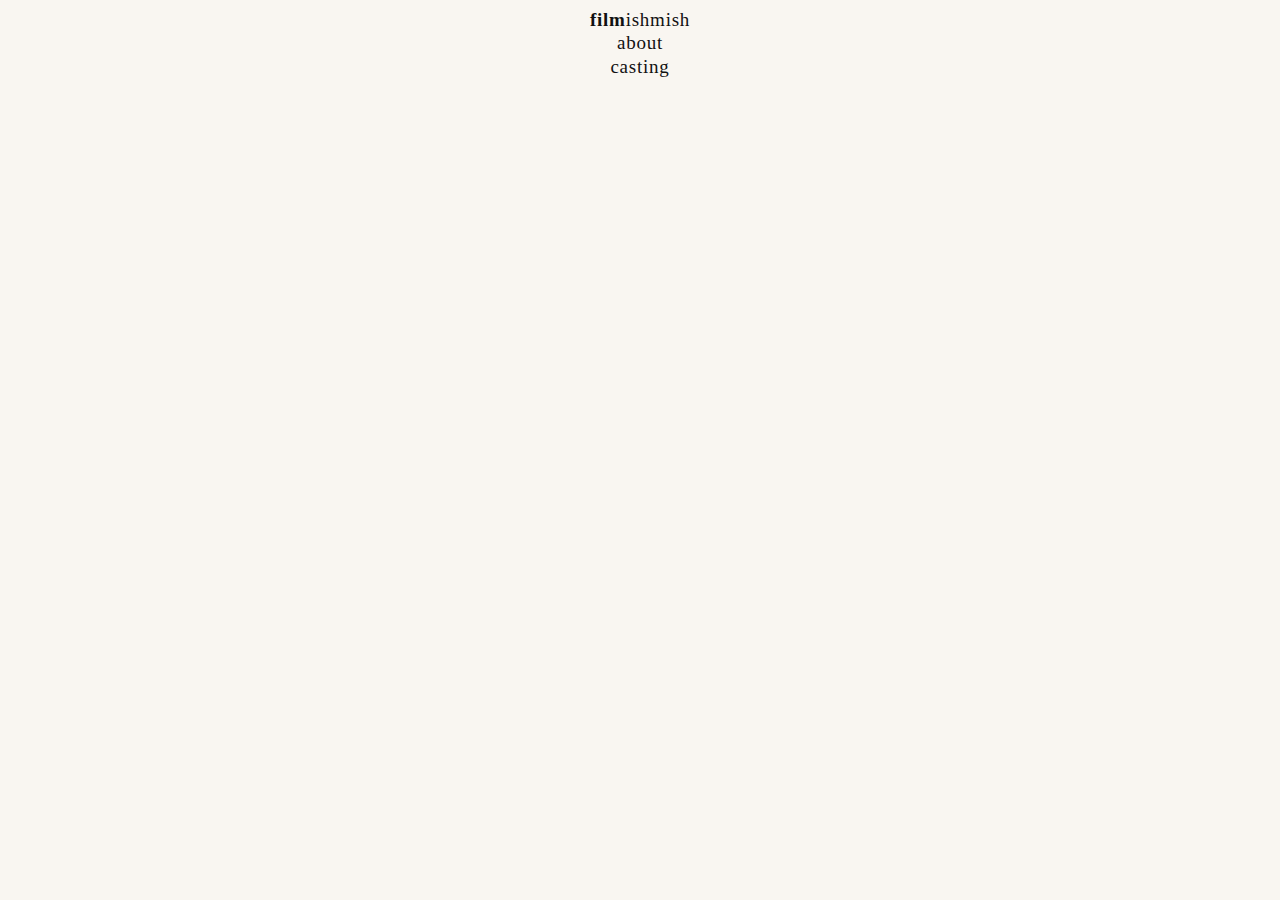
<file: index.html>
<!DOCTYPE html>
<html lang="en">
<head>
  <meta charset="UTF-8" />
  <meta name="viewport" content="width=device-width, initial-scale=1.0" />
  <title>filmishmish</title>
  <link href="https://fonts.googleapis.com/css2?family=Libre+Baskerville:ital,wght@0,400;0,700;1,400&display=swap" rel="stylesheet" />
  <style>
    * { margin: 0; padding: 0; box-sizing: border-box; }
    body {
      min-height: 100vh;
      display: flex;
      align-items: flex-start;
      justify-content: center;
      padding-top: 10px;
      background: #f9f6f1;
      font-family: helvetica-neue, Georgia, serif;
    }
    .container {
      display: flex;
      flex-direction: column;
      align-items: center;
      gap: 2px;
    }
    .title-link {
      text-decoration: none;
      display: inline-block;
    }
    .title-link:hover .title {
      animation: wiggle 0.4s ease;
    }
    .title {
      font-size: clamp(8px, 2.5vw, 19px);
      letter-spacing: 0.04em;
      color: #111;
      line-height: 1;
      display: inline-block;
      cursor: pointer;
    }
    .title .bold { font-weight: 700; }
    .title .regular { font-weight: 400; }
    nav {
      display: flex;
      flex-direction: column;
      align-items: center;
      gap: 2px;
    }
    nav a {
      font-size: clamp(8px, 2.5vw, 19px);
      font-weight: 300;
      color: #111;
      text-decoration: none;
      letter-spacing: 0.04em;
      display: inline-block;
      transition: color 0.2s;
    }
    nav a:hover {
      color: #555;
      animation: wiggle 0.4s ease;
    }
    .film {
      font-weight: 800;
    }
    @keyframes wiggle {
      0%   { transform: rotate(0deg); }
      15%  { transform: rotate(-4deg); }
      30%  { transform: rotate(4deg); }
      45%  { transform: rotate(-3deg); }
      60%  { transform: rotate(3deg); }
      75%  { transform: rotate(-1.5deg); }
      90%  { transform: rotate(1.5deg); }
      100% { transform: rotate(0deg); }
    }
  </style>
</head>
<body>
  <div class="container">
    <a href="https://asreenz.github.io/filmishmish/films.html" class="title-link">
      <h1 class="title"><span class="bold">film</span><span class="regular">ishmish</span></h1>
    </a>
    <nav>
      <a href="https://asreenz.github.io/filmishmish/about.html" ">about</a>
       <a href="https://asreenz.github.io/filmishmish/casting.html">casting</a>
    </nav>
  </div>
</body>
</html>
</file>
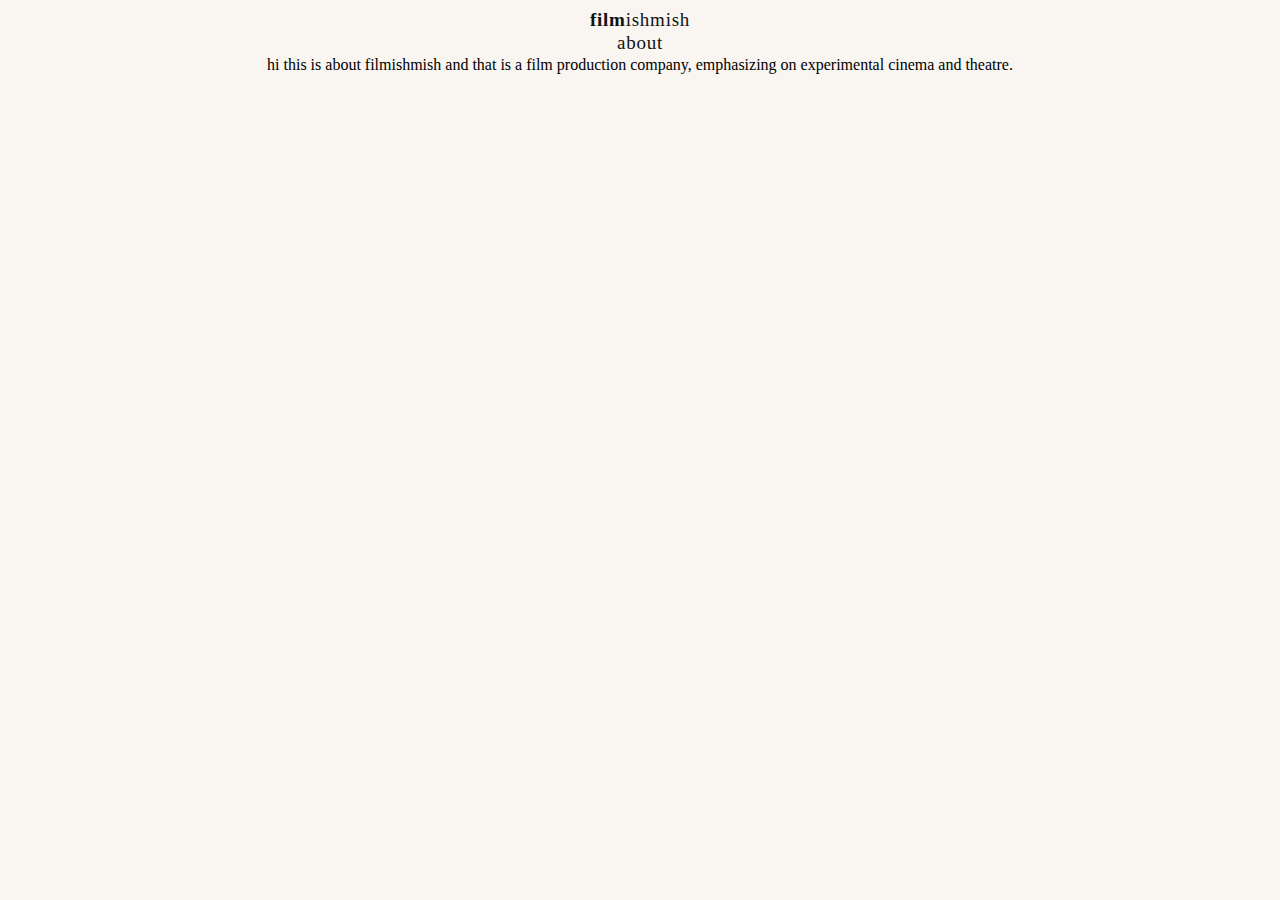
<file: about.html>
<!DOCTYPE html>
<html lang="en">
<head>
  <link rel="stylesheet" href="films.css">
  <meta charset="UTF-8" />
  <meta name="viewport" content="width=device-width, initial-scale=1.0" />
  <title>filmishmish</title>
  <link href="https://fonts.googleapis.com/css2?family=Libre+Baskerville:ital,wght@0,400;0,700;1,400&display=swap" rel="stylesheet" />
  <style>
    * { margin: 0; padding: 0; box-sizing: border-box; }
    body {
      min-height: 100vh;
      display: flex;
      align-items: flex-start;
      justify-content: center;
      padding-top: 10px;
      background: #f9f6f1;
      font-family: helvetica-neue, Georgia, serif;
    }
    .container {
      display: flex;
      flex-direction: column;
      align-items: center;
      gap: 2px;
    }
    .title-link {
      text-decoration: none;
      display: inline-block;
    }
    .title-link:hover .title {
      animation: wiggle 0.4s ease;
    }
    .title {
      font-size: clamp(8px, 2.5vw, 19px);
      letter-spacing: 0.04em;
      color: #111;
      line-height: 1;
      display: inline-block;
      cursor: pointer;
    }
    .title .bold { font-weight: 700; }
    .title .regular { font-weight: 400; }
    nav {
      display: flex;
      flex-direction: column;
      align-items: center;
      gap: 2px;
    }
    nav a {
      font-size: clamp(8px, 2.5vw, 19px);
      font-weight: 300;
      color: #111;
      text-decoration: none;
      letter-spacing: 0.04em;
      display: inline-block;
      transition: color 0.2s;
    }
    nav a:hover {
      color: #555;
      animation: wiggle 0.4s ease;
    }
    .film {
      font-weight: 800;
    }
    @keyframes wiggle {
      0%   { transform: rotate(0deg); }
      15%  { transform: rotate(-4deg); }
      30%  { transform: rotate(4deg); }
      45%  { transform: rotate(-3deg); }
      60%  { transform: rotate(3deg); }
      75%  { transform: rotate(-1.5deg); }
      90%  { transform: rotate(1.5deg); }
      100% { transform: rotate(0deg); }
    }
  </style>
</head>
<body>
  <div class="container">
    <a href="https://asreenz.github.io/filmishmish/films.html" class="title-link">
      <h1 class="title"><span class="bold">film</span><span class="regular">ishmish</span></h1>
    </a>
    <nav>
      <a href="https://asreenz.github.io/filmishmish/about.html" ">about</a>
    </nav>
    <div class="about">
      <a>hi this is about filmishmish and that is a film production company, emphasizing on experimental cinema and theatre. </a>
    </div>
   
  </div>
</body>
</html>
</file>
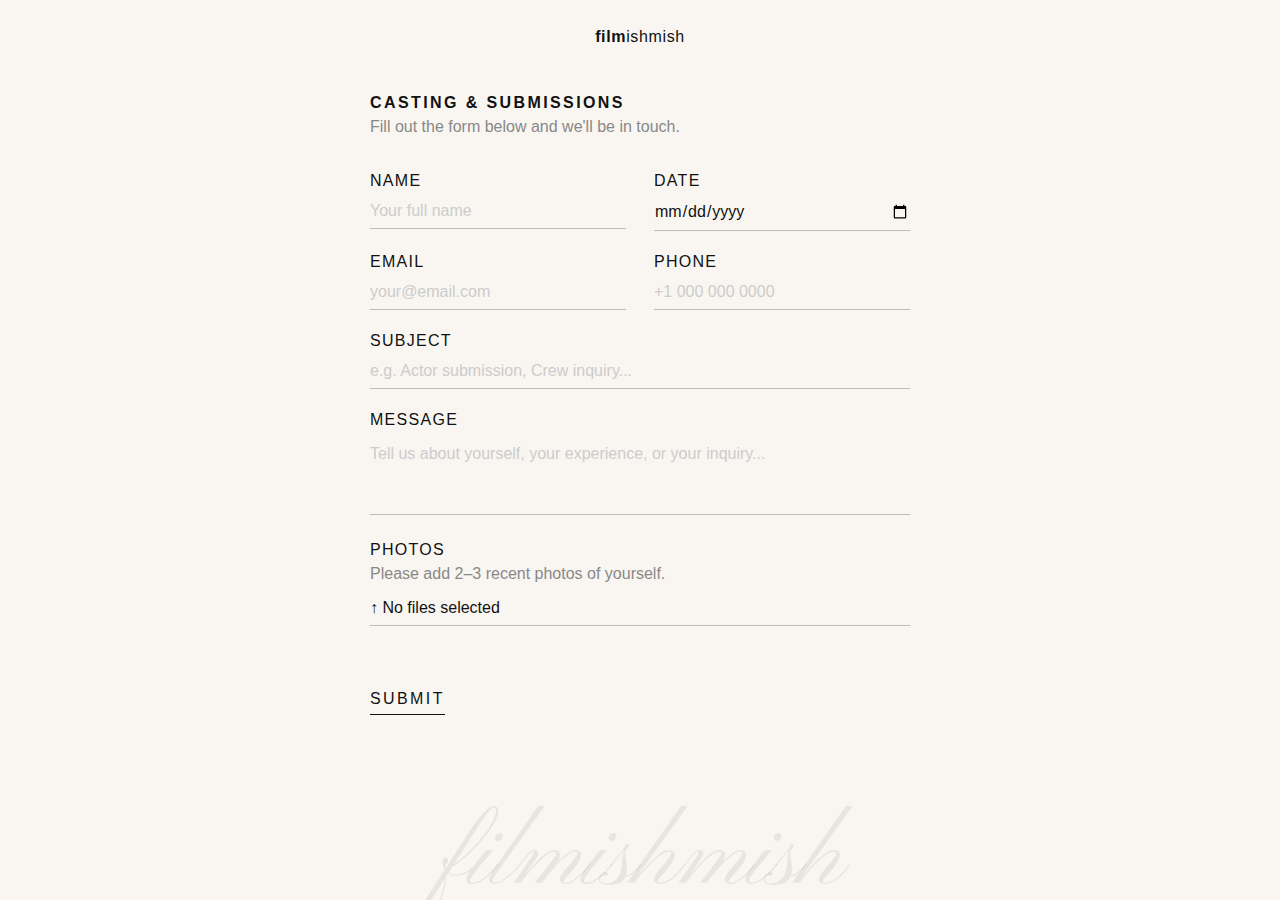
<file: casting (1).html>
<!DOCTYPE html>
<html lang="en">
<head>
  <meta charset="UTF-8" />
  <meta name="viewport" content="width=device-width, initial-scale=1.0" />
  <title>casting — filmishmish</title>
  <link href="https://fonts.googleapis.com/css2?family=Pinyon+Script&display=swap" rel="stylesheet" />
  <style>
    * { margin: 0; padding: 0; box-sizing: border-box; }

    body {
      min-height: 100vh;
      background: #f9f6f1;
      font-family: Helvetica, 'Helvetica Neue', Arial, sans-serif;
      font-size: 12pt;
      font-weight: 400;
      color: #111;
      padding: 28px 24px 120px;
    }

    header {
      text-align: center;
      margin-bottom: 48px;
    }

    .title-link {
      text-decoration: none;
      display: inline-block;
    }

    .title-link:hover .title {
      animation: wiggle 0.4s ease;
    }

    .title {
      font-size: 12pt;
      letter-spacing: 0.04em;
      color: #111;
      line-height: 1;
      display: inline-block;
      cursor: pointer;
    }

    .title .bold    { font-weight: 700; }
    .title .regular { font-weight: 400; }

    /* Form wrapper */
    .form-wrap {
      max-width: 540px;
      margin: 0 auto;
    }

    .form-heading {
      font-size: 12pt;
      font-weight: 700;
      letter-spacing: 0.15em;
      text-transform: uppercase;
      color: #111;
      margin-bottom: 6px;
    }

    .form-sub {
      font-size: 12pt;
      font-weight: 400;
      color: #888;
      margin-bottom: 36px;
    }

    .field {
      margin-bottom: 22px;
    }

    label {
      display: block;
      font-size: 12pt;
      font-weight: 400;
      letter-spacing: 0.08em;
      text-transform: uppercase;
      color: #111;
      margin-bottom: 6px;
    }

    input[type="text"],
    input[type="email"],
    input[type="tel"],
    input[type="date"],
    textarea,
    select {
      width: 100%;
      font-family: Helvetica, 'Helvetica Neue', Arial, sans-serif;
      font-size: 12pt;
      font-weight: 400;
      color: #111;
      background: transparent;
      border: none;
      border-bottom: 1px solid #bbb;
      padding: 6px 0 8px;
      outline: none;
      border-radius: 0;
      transition: border-color 0.2s;
      appearance: none;
      -webkit-appearance: none;
    }

    input[type="date"] {
      color: #111;
    }

    input::placeholder,
    textarea::placeholder {
      color: #ccc;
      font-weight: 400;
    }

    input:focus,
    textarea:focus,
    select:focus {
      border-bottom-color: #111;
    }

    textarea {
      resize: none;
      height: 80px;
      line-height: 1.6;
    }

    .upload-note {
      font-size: 12pt;
      color: #888;
      margin-bottom: 10px;
    }

    input[type="file"] {
      display: none;
    }

    .file-label {
      display: inline-block;
      font-size: 12pt;
      font-family: Helvetica, 'Helvetica Neue', Arial, sans-serif;
      color: #111;
      border-bottom: 1px solid #bbb;
      padding: 6px 0 8px;
      width: 100%;
      cursor: pointer;
      transition: border-color 0.2s;
    }

    .file-label:hover {
      border-bottom-color: #111;
    }

    .file-label::before {
      content: '↑  ';
      font-size: 12pt;
    }

    /* Two-column row */
    .row {
      display: grid;
      grid-template-columns: 1fr 1fr;
      gap: 28px;
    }

    .submit-btn {
      margin-top: 36px;
      background: none;
      border: none;
      border-bottom: 1px solid #111;
      font-family: Helvetica, 'Helvetica Neue', Arial, sans-serif;
      font-size: 12pt;
      font-weight: 400;
      letter-spacing: 0.15em;
      text-transform: uppercase;
      color: #111;
      padding: 6px 0;
      cursor: pointer;
      display: inline-block;
      transition: color 0.2s, border-color 0.2s;
    }

    .submit-btn:hover {
      color: #888;
      border-bottom-color: #888;
    }

    /* Confirmation message (hidden by default) */
    .confirm {
      display: none;
      margin-top: 28px;
      font-size: 12pt;
      color: #888;
      letter-spacing: 0.05em;
    }

    /* Watermark */
    .watermark {
      position: fixed;
      bottom: -0.1em;
      left: 0;
      width: 100%;
      text-align: center;
      font-family: 'Pinyon Script', cursive;
      color: rgba(17, 17, 17, 0.07);
      white-space: nowrap;
      pointer-events: none;
      line-height: 1;
      z-index: 0;
    }

    @keyframes wiggle {
      0%   { transform: rotate(0deg); }
      15%  { transform: rotate(-4deg); }
      30%  { transform: rotate(4deg); }
      45%  { transform: rotate(-3deg); }
      60%  { transform: rotate(3deg); }
      75%  { transform: rotate(-1.5deg); }
      90%  { transform: rotate(1.5deg); }
      100% { transform: rotate(0deg); }
    }

    @media (max-width: 480px) {
      .row { grid-template-columns: 1fr; gap: 0; }
    }
  </style>
</head>
<body>

  <header>
    <a href="https://asreenz.github.io/filmishmish/" class="title-link">
      <h1 class="title"><span class="bold">film</span><span class="regular">ishmish</span></h1>
    </a>
  </header>

  <div class="form-wrap">
    <div class="form-heading">Casting &amp; Submissions</div>
    <div class="form-sub">Fill out the form below and we'll be in touch.</div>

    <form id="castingForm" onsubmit="handleSubmit(event)">

      <div class="row">
        <div class="field">
          <label for="name">Name</label>
          <input type="text" id="name" name="name" placeholder="Your full name" required />
        </div>
        <div class="field">
          <label for="date">Date</label>
          <input type="date" id="date" name="date" required />
        </div>
      </div>

      <div class="row">
        <div class="field">
          <label for="email">Email</label>
          <input type="email" id="email" name="email" placeholder="your@email.com" required />
        </div>
        <div class="field">
          <label for="phone">Phone</label>
          <input type="tel" id="phone" name="phone" placeholder="+1 000 000 0000" />
        </div>
      </div>

      <div class="field">
        <label for="subject">Subject</label>
        <input type="text" id="subject" name="subject" placeholder="e.g. Actor submission, Crew inquiry..." required />
      </div>

      <div class="field">
        <label for="message">Message</label>
        <textarea id="message" name="message" placeholder="Tell us about yourself, your experience, or your inquiry..." required></textarea>
      </div>

      <div class="field">
        <label for="photos">Photos</label>
        <div class="upload-note">Please add 2–3 recent photos of yourself.</div>
        <input type="file" id="photos" name="photos" accept="image/*" multiple required />
        <div class="file-label" id="fileLabel">No files selected</div>
      </div>

      <button type="submit" class="submit-btn">Submit</button>
      <div class="confirm" id="confirm">Thank you — we'll be in touch soon.</div>

    </form>
  </div>

  <div class="watermark" id="watermark">filmishmish</div>

  <script>
    function scaleWatermark() {
      const el = document.getElementById('watermark');
      el.style.fontSize = '100px';
      const scale = window.innerWidth / el.scrollWidth;
      el.style.fontSize = (100 * scale) + 'px';
    }
    document.fonts.ready.then(scaleWatermark);
    window.addEventListener('resize', scaleWatermark);

    // File upload label click
    document.getElementById('fileLabel').addEventListener('click', () => {
      document.getElementById('photos').click();
    });

    document.getElementById('photos').addEventListener('change', function() {
      const files = Array.from(this.files);
      if (files.length === 0) {
        document.getElementById('fileLabel').textContent = 'No files selected';
      } else {
        document.getElementById('fileLabel').textContent = files.map(f => f.name).join(', ');
      }
    });

    function handleSubmit(e) {
      e.preventDefault();
      document.getElementById('castingForm').style.display = 'none';
      const confirm = document.getElementById('confirm');
      confirm.style.display = 'block';
    }
  </script>

</body>
</html>
</file>
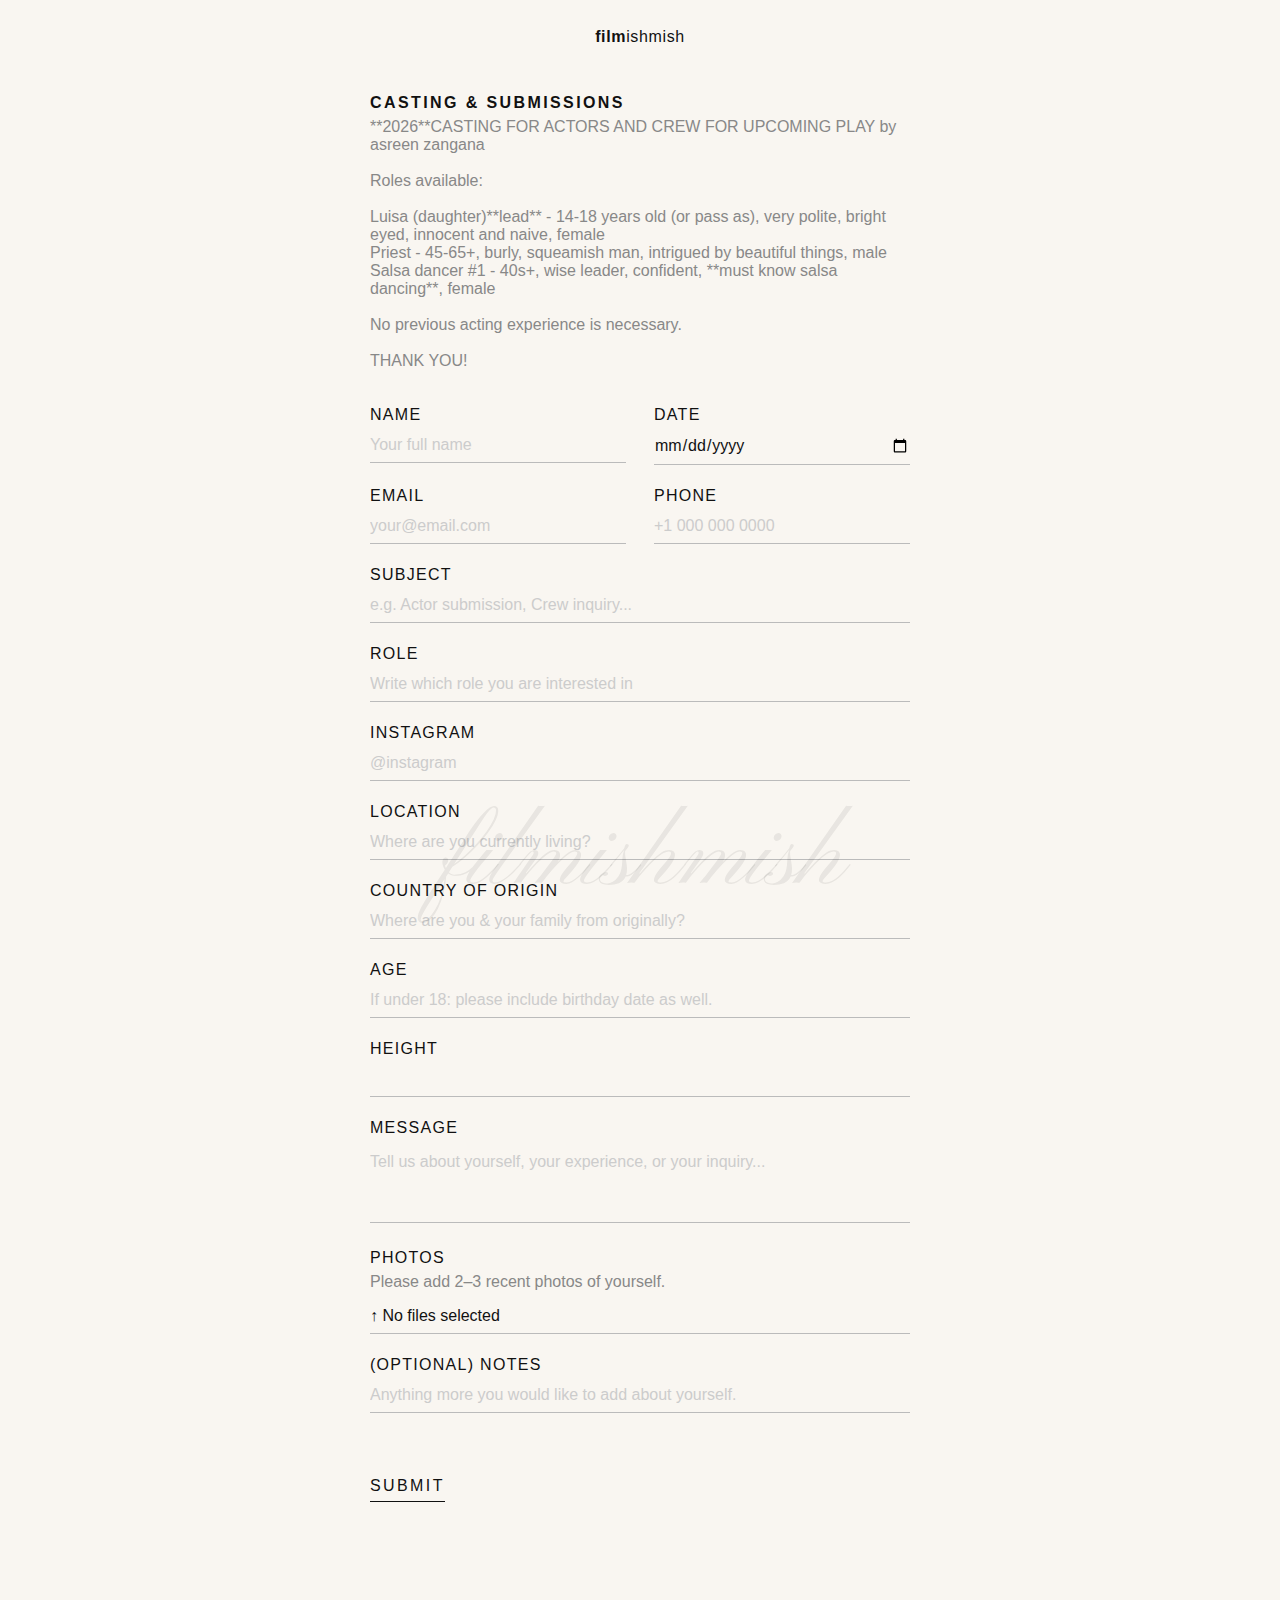
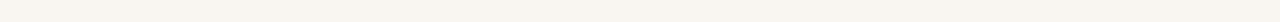
<file: casting.html>
<!DOCTYPE html>
<html lang="en">
<head>
  <meta charset="UTF-8" />
  <meta name="viewport" content="width=device-width, initial-scale=1.0" />
  <title>casting — filmishmish</title>
  <link href="https://fonts.googleapis.com/css2?family=Pinyon+Script&display=swap" rel="stylesheet" />
  <style>
    * { margin: 0; padding: 0; box-sizing: border-box; }

    body {
      min-height: 100vh;
      background: #f9f6f1;
      font-family: Helvetica, 'Helvetica Neue', Arial, sans-serif;
      font-size: 12pt;
      font-weight: 400;
      color: #111;
      padding: 28px 24px 120px;
    }

    header {
      text-align: center;
      margin-bottom: 48px;
    }

    .title-link {
      text-decoration: none;
      display: inline-block;
    }

    .title-link:hover .title {
      animation: wiggle 0.4s ease;
    }

    .title {
      font-size: 12pt;
      letter-spacing: 0.04em;
      color: #111;
      line-height: 1;
      display: inline-block;
      cursor: pointer;
    }

    .title .bold    { font-weight: 700; }
    .title .regular { font-weight: 400; }

    /* Form wrapper */
    .form-wrap {
      max-width: 540px;
      margin: 0 auto;
    }

    .form-heading {
      font-size: 12pt;
      font-weight: 700;
      letter-spacing: 0.15em;
      text-transform: uppercase;
      color: #111;
      margin-bottom: 6px;
    }

    .form-sub {
      font-size: 12pt;
      font-weight: 400;
      color: #888;
      margin-bottom: 36px;
    }

    .field {
      margin-bottom: 22px;
    }

    label {
      display: block;
      font-size: 12pt;
      font-weight: 400;
      letter-spacing: 0.08em;
      text-transform: uppercase;
      color: #111;
      margin-bottom: 6px;
    }

    input[type="text"],
    input[type="email"],
    input[type="tel"],
    input[type="date"],
    textarea,
    select {
      width: 100%;
      font-family: Helvetica, 'Helvetica Neue', Arial, sans-serif;
      font-size: 12pt;
      font-weight: 400;
      color: #111;
      background: transparent;
      border: none;
      border-bottom: 1px solid #bbb;
      padding: 6px 0 8px;
      outline: none;
      border-radius: 0;
      transition: border-color 0.2s;
      appearance: none;
      -webkit-appearance: none;
    }

    input[type="date"] {
      color: #111;
    }

    input::placeholder,
    textarea::placeholder {
      color: #ccc;
      font-weight: 400;
    }

    input:focus,
    textarea:focus,
    select:focus {
      border-bottom-color: #111;
    }

    textarea {
      resize: none;
      height: 80px;
      line-height: 1.6;
    }

    .upload-note {
      font-size: 12pt;
      color: #888;
      margin-bottom: 10px;
    }

    input[type="file"] {
      display: none;
    }

    .file-label {
      display: inline-block;
      font-size: 12pt;
      font-family: Helvetica, 'Helvetica Neue', Arial, sans-serif;
      color: #111;
      border-bottom: 1px solid #bbb;
      padding: 6px 0 8px;
      width: 100%;
      cursor: pointer;
      transition: border-color 0.2s;
    }

    .file-label:hover {
      border-bottom-color: #111;
    }

    .file-label::before {
      content: '↑  ';
      font-size: 12pt;
    }

    /* Two-column row */
    .row {
      display: grid;
      grid-template-columns: 1fr 1fr;
      gap: 28px;
    }

    .submit-btn {
      margin-top: 36px;
      background: none;
      border: none;
      border-bottom: 1px solid #111;
      font-family: Helvetica, 'Helvetica Neue', Arial, sans-serif;
      font-size: 12pt;
      font-weight: 400;
      letter-spacing: 0.15em;
      text-transform: uppercase;
      color: #111;
      padding: 6px 0;
      cursor: pointer;
      display: inline-block;
      transition: color 0.2s, border-color 0.2s;
    }

    .submit-btn:hover {
      color: #888;
      border-bottom-color: #888;
    }

    /* Confirmation message (hidden by default) */
    .confirm {
      display: none;
      margin-top: 28px;
      font-size: 12pt;
      color: #888;
      letter-spacing: 0.05em;
    }

    /* Watermark */
    .watermark {
      position: fixed;
      bottom: -0.1em;
      left: 0;
      width: 100%;
      text-align: center;
      font-family: 'Pinyon Script', cursive;
      color: rgba(17, 17, 17, 0.07);
      white-space: nowrap;
      pointer-events: none;
      line-height: 1;
      z-index: 0;
    }

    @keyframes wiggle {
      0%   { transform: rotate(0deg); }
      15%  { transform: rotate(-4deg); }
      30%  { transform: rotate(4deg); }
      45%  { transform: rotate(-3deg); }
      60%  { transform: rotate(3deg); }
      75%  { transform: rotate(-1.5deg); }
      90%  { transform: rotate(1.5deg); }
      100% { transform: rotate(0deg); }
    }

    @media (max-width: 480px) {
      .row { grid-template-columns: 1fr; gap: 0; }
    }
  </style>
</head>
<body>

  <header>
    <a href="https://asreenz.github.io/filmishmish/" class="title-link">
      <h1 class="title"><span class="bold">film</span><span class="regular">ishmish</span></h1>
    </a>
  </header>

  <div class="form-wrap">
    <div class="form-heading">Casting &amp; Submissions</div>
    <div class="form-sub">**2026**CASTING FOR ACTORS AND CREW FOR UPCOMING PLAY by asreen zangana
      <br><br>
      Roles available:<br><br>
      Luisa (daughter)**lead** - 14-18 years old (or pass as), very polite, bright eyed, innocent and naive, female<br>
      Priest - 45-65+, burly, squeamish man, intrigued by beautiful things, male<br>
      Salsa dancer #1 - 40s+, wise leader, confident, **must know salsa dancing**, female
    
    <br><br>No previous acting experience is necessary.<br>
    <br>THANK YOU!<br></div>

    <form action="https://formspree.io/f/mlgpoznr" method="POST">

      <div class="row">
        <div class="field">
          <label for="name">Name</label>
          <input type="text" id="name" name="name" placeholder="Your full name" required />
        </div>
        <div class="field">
          <label for="date">Date</label>
          <input type="date" id="date" name="date" required />
        </div>
      </div>

      <div class="row">
        <div class="field">
          <label for="email">Email</label>
          <input type="email" id="email" name="email" placeholder="your@email.com" required />
        </div>
        <div class="field">
          <label for="phone">Phone</label>
          <input type="tel" id="phone" name="phone" placeholder="+1 000 000 0000" />
        </div>
      </div>

      <div class="field">
        <label for="subject">Subject</label>
        <input type="text" id="subject" name="subject" placeholder="e.g. Actor submission, Crew inquiry..." required />
      </div>

      <div class="field">
          <label for="role">Role</label>
          <input type="text" id="role" name="role" placeholder="Write which role you are interested in" />
      </div>

        <div class="field">
        <label for="subject">Instagram</label>
        <input type="text" id="socials" name="instagram" placeholder="@instagram"/>
      </div>

      <div class="field">
        <label for="location">Location</label>
        <input type="text" id="location" name="location" placeholder="Where are you currently living?" required />
      </div>

      <div class="field">
        <label for="origin">Country of origin</label>
        <input type="text" id="origin" name="origin" placeholder="Where are you & your family from originally?" required />
      </div>

      <div class="field">
        <label for="age">Age</label>
        <input type="text" id="age" name="age" placeholder="If under 18: please include birthday date as well." required />
      </div>

      <div class="field">
        <label for="subject">Height</label>
        <input type="text" id="age" name="height" required />
      </div>

      <div class="field">
        <label for="message">Message</label>
        <textarea id="message" name="message" placeholder="Tell us about yourself, your experience, or your inquiry..." required></textarea>
      </div>

      <div class="field">
        <label for="photos">Photos</label>
        <div class="upload-note">Please add 2–3 recent photos of yourself.</div>
        <input type="file" id="photos" name="photos" accept="image/*" multiple required />
        <div class="file-label" id="fileLabel">No files selected</div>
      </div>

      <div class="field">
        <label for="notes">(Optional) Notes</label>
        <input type="text" id="notes" name="subject" placeholder="Anything more you would like to add about yourself."/>
      </div>
      

      <button type="submit" class="submit-btn">Submit</button>
      <div class="confirm" id="confirm">Thank you — we'll be in touch soon.</div>

    </form>
  </div>

  <div class="watermark" id="watermark">filmishmish</div>

  <script>
    function scaleWatermark() {
      const el = document.getElementById('watermark');
      el.style.fontSize = '100px';
      const scale = window.innerWidth / el.scrollWidth;
      el.style.fontSize = (100 * scale) + 'px';
    }
    document.fonts.ready.then(scaleWatermark);
    window.addEventListener('resize', scaleWatermark);

    // File upload label click
    document.getElementById('fileLabel').addEventListener('click', () => {
      document.getElementById('photos').click();
    });

    document.getElementById('photos').addEventListener('change', function() {
      const files = Array.from(this.files);
      if (files.length === 0) {
        document.getElementById('fileLabel').textContent = 'No files selected';
      } else {
        document.getElementById('fileLabel').textContent = files.map(f => f.name).join(', ');
      }
    });

    function handleSubmit(e) {
      e.preventDefault();
      document.getElementById('castingForm').style.display = 'none';
      const confirm = document.getElementById('confirm');
      confirm.style.display = 'block';
    }
  </script>

</body>
</html>
</file>
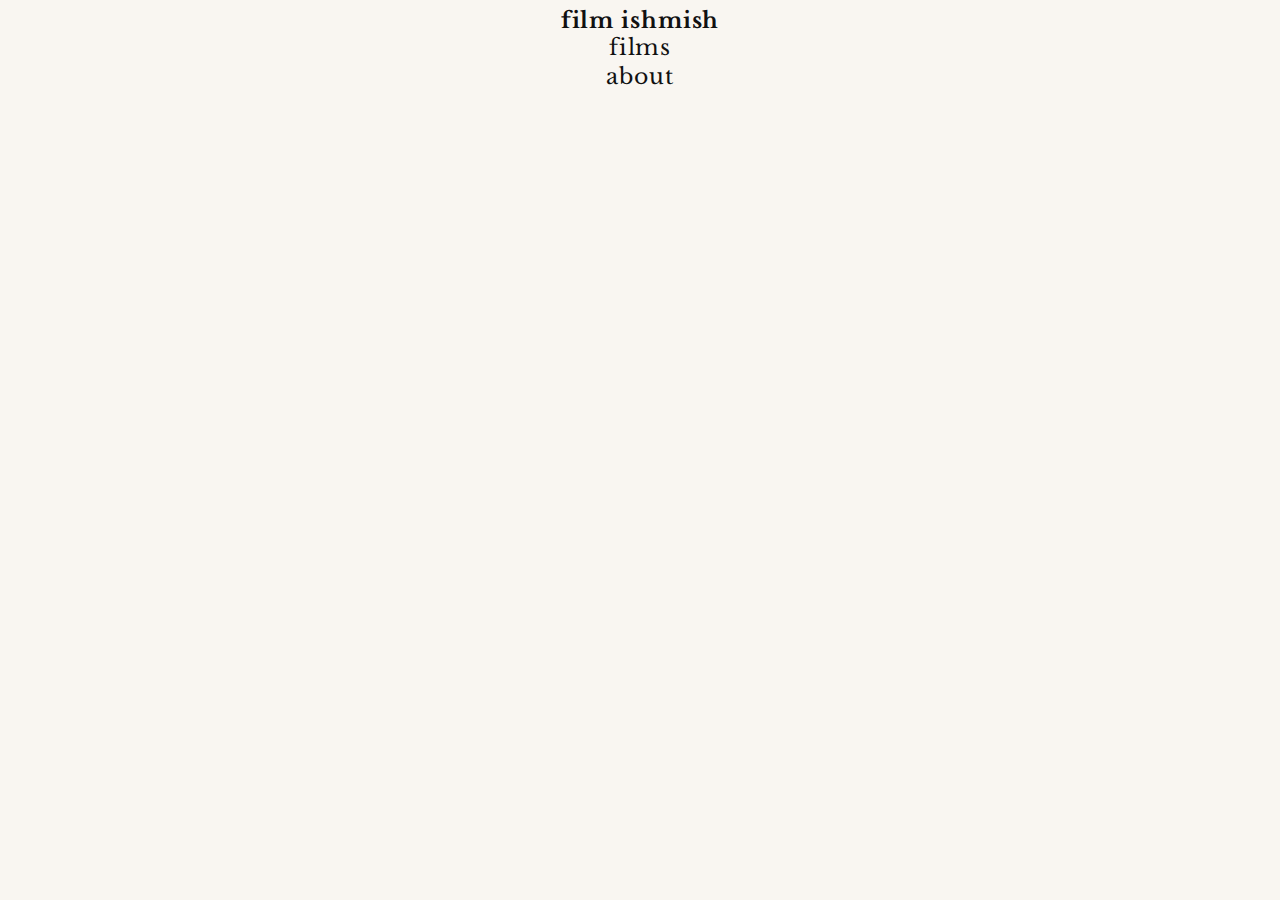
<file: .github/workflows/filmishmish-nav.html>
<!DOCTYPE html>
<html lang="en">
<head>
  <meta charset="UTF-8" />
  <meta name="viewport" content="width=device-width, initial-scale=1.0" />
  <title><style class="film">film</style>ishmish</title>
  <link href="https://fonts.googleapis.com/css2?family=Libre+Baskerville:ital,wght@0,400;0,700;1,400&display=swap" rel="stylesheet" />
  <style>
    * { margin: 0; padding: 0; box-sizing: border-box; }

    body {
      min-height: 100vh;
      display: flex;
      align-items: flex-start;
      justify-content: center;
      padding-top: 10px;
      background: #f9f6f1;
      font-family: 'Libre Baskerville', Georgia, serif;
    }

    .container {
      display: flex;
      flex-direction: column;
      align-items: center;
      gap: 2px;
    }

    .title {
      font-size: clamp(8px, 2.5vw, 22px);
      font-weight: 700;
      letter-spacing: 0.04em;
      color: #111;
      line-height: 1;
      display: inline-block;
      cursor: default;
    }

    .title:hover {
      animation: wiggle 0.4s ease;
    }

    nav {
      display: flex;
      flex-direction: column;
      align-items: center;
      gap: 2px;
    }

    nav a {
      font-size: clamp(16px, 2.5vw, 22px);
      font-weight: 400;
      color: #111;
      text-decoration: none;
      letter-spacing: 0.04em;
      display: inline-block;
      transition: color 0.2s;
    }

    nav a:hover {
      color: #555;
      animation: wiggle 0.4s ease;
    }
    .film{
      font-weight: 800;
    }

    @keyframes wiggle {
      0%   { transform: rotate(0deg); }
      15%  { transform: rotate(-4deg); }
      30%  { transform: rotate(4deg); }
      45%  { transform: rotate(-3deg); }
      60%  { transform: rotate(3deg); }
      75%  { transform: rotate(-1.5deg); }
      90%  { transform: rotate(1.5deg); }
      100% { transform: rotate(0deg); }
    }
  </style>
</head>
<body>
  <div class="container">
    <h1 class="title">film ishmish</h1>
    <nav>
      <a href="#">films</a>
      <a href="#">about</a>
    </nav>
  </div>
</body>
</html>
</file>
<file: films.css>
.video-container {
    position: relative;
    padding-bottom: 56.25%; /* 16:9 */
    height: 0;
    overflow: hidden;
}
.video-container iframe {
    position: absolute;
    top: 0;
    left: 0;
    width: 100%;
    height: 100%;
}
</file>
